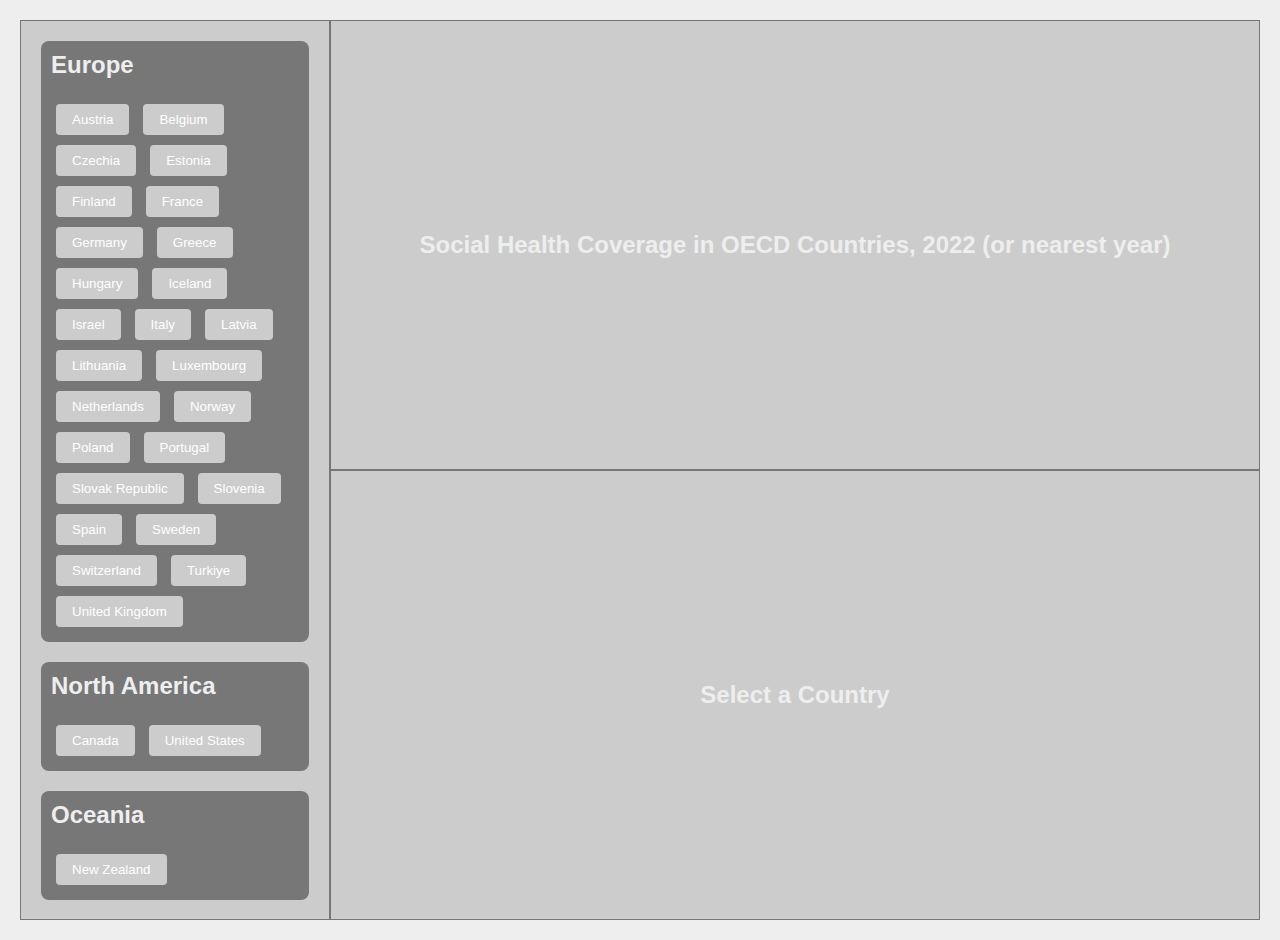
<file: Prototypes/Combination/index.html>
<!DOCTYPE html>
<html lang="en">
  <head>
    <meta charset="UTF-8" />
    <meta name="viewport" content="width=device-width, initial-scale=1.0" />
    <title>GeoJSON</title>
    <link rel="stylesheet" href="styles.css" />
    <script src="https://d3js.org/d3.v7.min.js" defer></script>
    <script src="https://d3js.org/d3-scale.v4.min.js" defer></script>
    <script src="script.js" defer></script>
  </head>
  <body>
    <div class="gridContainer">
      <div class="choroContainer">
        <h2 class="choroHeading">
          Social Health Coverage in OECD Countries, 2022 (or nearest year)
        </h2>
      </div>
      <div class="lineContainer">
        <h2 class="fillerHeading">Select a Country</h2>
        <div id="lineHeading" class="hiding">
          <h2>
            Trends in the population wellness of
            <span class="countryName"></span>
          </h2>
          <h3>Highest Income vs Lowest Income</h3>
        </div>
      </div>
      <div class="sideBar">
        <div class="buttons">
          <div class="continent">
            <h2>Europe</h2>
            <button class="country">Austria</button>
            <button class="country">Belgium</button>
            <button class="country">Czechia</button>
            <button class="country">Estonia</button>
            <button class="country">Finland</button>
            <button class="country">France</button>
            <button class="country">Germany</button>
            <button class="country">Greece</button>
            <button class="country">Hungary</button>
            <button class="country">Iceland</button>
            <button class="country">Israel</button>
            <button class="country">Italy</button>
            <button class="country">Latvia</button>
            <button class="country">Lithuania</button>
            <button class="country">Luxembourg</button>
            <button class="country">Netherlands</button>
            <button class="country">Norway</button>
            <button class="country">Poland</button>
            <button class="country">Portugal</button>
            <button class="country">Slovak Republic</button>
            <button class="country">Slovenia</button>
            <button class="country">Spain</button>
            <button class="country">Sweden</button>
            <button class="country">Switzerland</button>
            <button class="country">Turkiye</button>
            <button class="country">United Kingdom</button>
          </div>
          <div class="continent">
            <h2>North America</h2>
            <button class="country">Canada</button>
            <button class="country">United States</button>
          </div>
          <div class="continent">
            <h2>Oceania</h2>
            <button class="country">New Zealand</button>
          </div>
        </div>
      </div>
    </div>
  </body>
</html>
</file>
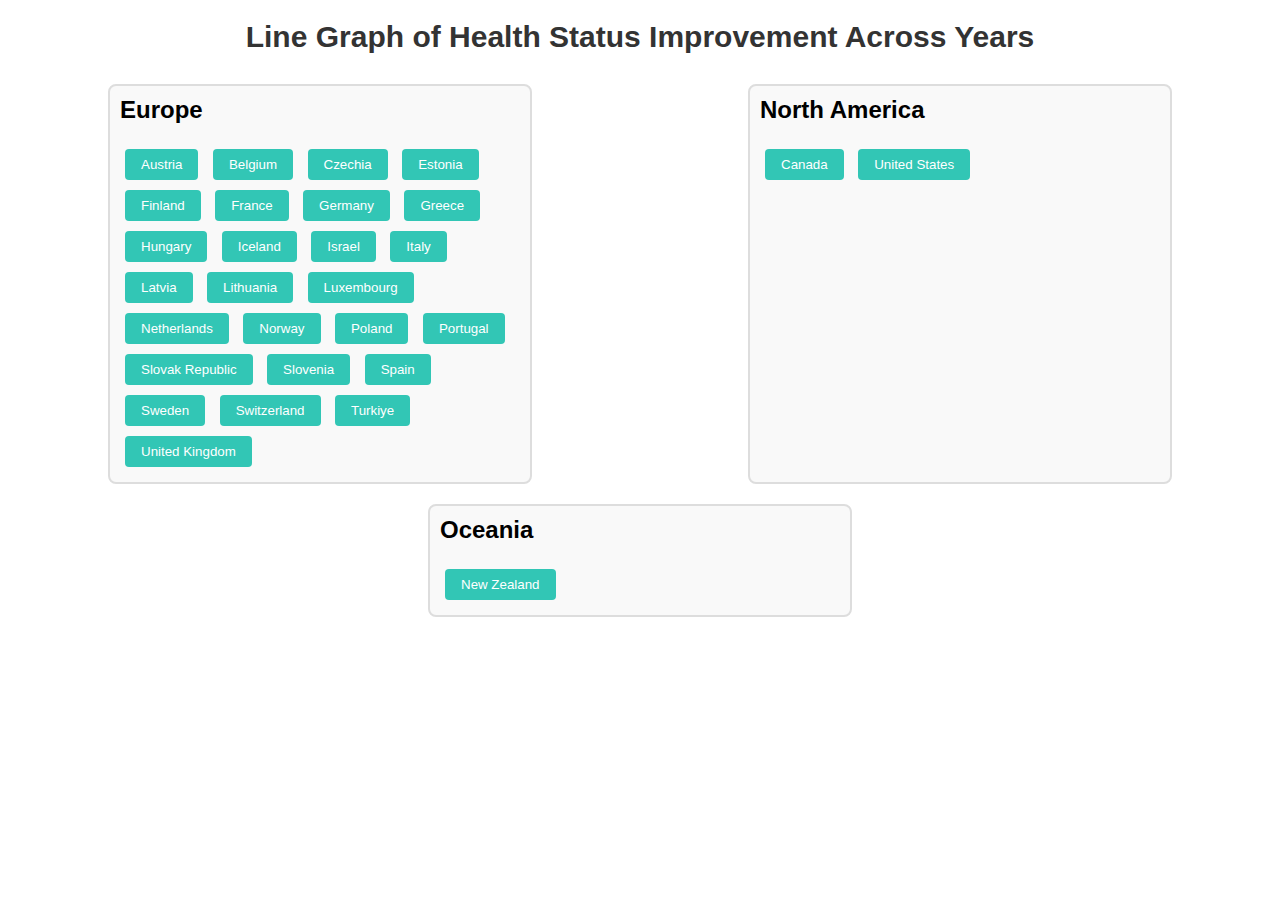
<file: improvedhealth copy.html>
<!DOCTYPE html>
<html lang="en">

<head>
    <meta charset="UTF-8" />
    <meta name="description" content="Data Visualisation Exercise 1" />
    <meta name="keywords" content="HTML, CSS, D3" />
    <meta name="author" content="Jericho Black" />

    <title></title>

    <script src="https://d3js.org/d3.v7.min.js"></script>

    <style>
        body {
            font-family: Arial, sans-serif;
            margin: 0;
            padding: 0;
            background-color: #ffffff;
        }

        .container {
            max-width: 800px;
            margin: 20px auto;
            padding: 20px;
            background-color: #fff;
            border-radius: 8px;
            box-shadow: 0 2px 4px rgba(0, 0, 0, 0.1);
        }

        h1 {
            text-align: center;
            font-size: 30px;
            font-weight: bold;
            color: #333;
            margin-bottom: 20px;
        }

        .buttons-container {
            margin-bottom: 30px;
        }

        svg {
            display: block;
            margin: auto;
        }

        .buttons-container {
            display: flex;
            flex-wrap: wrap;
            justify-content: space-around;
            margin-top: 10px;
        }

        .continent {
            background-color: #f9f9f9;
            border: 2px solid #ddd;
            border-radius: 8px;
            padding: 10px;
            margin: 10px;
            width: 400px;
        }

        .continent h2 {
            margin-top: 0;
        }

        .continent button {
            margin: 5px;
            padding: 8px 16px;
            background-color: #32c6b5;
            border: none;
            color: white;
            border-radius: 4px;
            cursor: pointer;
        }

        .continent button:hover {
            background-color: #27a79c;
        }
    </style>

</head>

<body>

    <h1>Line Graph of Health Status Improvement Across Years</h1>

    <p id="chart"></p>

    <div id="buttons-container" class="buttons-container">
        <!-- European Countries-->
        <div class="continent">
            <h2>Europe</h2>
            <button onclick="updateChart('Austria')">Austria</button>
            <button onclick="updateChart('Belgium')">Belgium</button>
            <button onclick="updateChart('Czechia')">Czechia</button>
            <button onclick="updateChart('Estonia')">Estonia</button>
            <button onclick="updateChart('Finland')">Finland</button>
            <button onclick="updateChart('France')">France</button>
            <button onclick="updateChart('Germany')">Germany</button>
            <button onclick="updateChart('Greece')">Greece</button>
            <button onclick="updateChart('Hungary')">Hungary</button>
            <button onclick="updateChart('Iceland')">Iceland</button>
            <button onclick="updateChart('Israel')">Israel</button>
            <button onclick="updateChart('Italy')">Italy</button>
            <button onclick="updateChart('Latvia')">Latvia</button>
            <button onclick="updateChart('Lithuania')">Lithuania</button>
            <button onclick="updateChart('Luxembourg')">Luxembourg</button>
            <button onclick="updateChart('Netherlands')">Netherlands</button>
            <button onclick="updateChart('Norway')">Norway</button>
            <button onclick="updateChart('Poland')">Poland</button>
            <button onclick="updateChart('Portugal')">Portugal</button>
            <button onclick="updateChart('Slovak Republic')">Slovak Republic</button>
            <button onclick="updateChart('Slovenia')">Slovenia</button>
            <button onclick="updateChart('Spain')">Spain</button>
            <button onclick="updateChart('Sweden')">Sweden</button>
            <button onclick="updateChart('Switzerland')">Switzerland</button>
            <button onclick="updateChart('Turkiye')">Turkiye</button>
            <button onclick="updateChart('United Kingdom')">United Kingdom</button>
        </div>

        <!-- North American Countries-->
        <div class="continent">
            <h2>North America</h2>
            <button onclick="updateChart('Canada')">Canada</button>
            <button onclick="updateChart('United States')">United States</button>
        </div>

        <!-- Oceania Countries -->
        <div class="continent">
            <h2>Oceania</h2>
            <button onclick="updateChart('New Zealand')">New Zealand</button>
        </div>
    </div>
</body>


<script>

    // set the dimensions and margins of the graph
    var w = 500;
    var h = 500;
    var padding = 60;

    var svg = d3.select("body")
        .append("svg")
        .attr("width", w)
        .attr("height", h);

    function updateChart(country) {
        d3.csv("HealthStatusOECD.csv", function (d) {
            return {
                year: +d.Year,
                bottomQuintile: d[country + "BQ"] !== ".." ? +d[country + "BQ"] : null,
                topQuintile: d[country + "TQ"] !== ".." ? +d[country + "TQ"] : null,
            };
        }).then(function (data) {
            // Remove existing lines and circles
            svg.selectAll("path").remove();
            svg.selectAll("circle").remove();

            console.log(data)

            // Add new lines and circles based on the selected country's data
            // Add X axis
            var xScale = d3.scaleLinear()
                .domain(d3.extent(data, function (d) { return d.year; }))
                .range([padding, w - padding]);
            svg.append("g")
                .attr("transform", `translate(0, ${h - padding})`)
                .call(d3.axisBottom(xScale).ticks(5));

            // Add Y axis
            var yScale = d3.scaleLinear()
                .domain([0, 100])
                .range([h - padding, padding]);
            svg.append("g")
                .attr("transform", `translate(${padding}, 0)`)
                .call(d3.axisLeft(yScale));

            var color = d3.scaleOrdinal()
                .domain(["bottomQuintile", "topQuintile"])
                .range(['#e41a1c', '#377eb8'])

            svg.selectAll(".dot-bottom")
                .data(data)
                .enter()
                .append("circle")
                .attr("class", "dot-bottom")
                .attr("fill", color("bottomQuintile"))
                .attr("cx", function (d) { return xScale(d.year); })
                .attr("cy", function (d) { return yScale(d.bottomQuintile); })
                .attr("r", 6)
                .on("mouseover", function (event, d) {
                    var xPosition = parseFloat(d3.select(this).attr("cx"));
                    var yPosition = parseFloat(d3.select(this).attr("cy"));

                    svg.append("text")
                        .attr("id", "tooltip")
                        .attr("x", xPosition + 5)
                        .attr("y", yPosition - 10)
                        .text("Year: " + d.year + ", " + d.bottomQuintile + "%")
                        .attr("font-family", "Arial")
                        .attr("font-size", "12px")
                        .attr("fill", "black");

                    d3.select(this)
                        .transition()
                        .duration(200)
                        .attr("fill", "orange");
                })
                .on("mouseout", function (d) {
                    d3.select("#tooltip").remove();
                    d3.select(this)
                        .transition()
                        .duration(200)
                        .attr("fill", color("bottomQuintile"));
                });

            // Draw circles for every year for upper quintile
            svg.selectAll(".dot-top")
                .data(data)
                .enter()
                .append("circle")
                .attr("class", "dot-top")
                .attr("fill", color("topQuintile"))
                .attr("cx", function (d) { return xScale(d.year); })
                .attr("cy", function (d) { return yScale(d.topQuintile); })
                .attr("r", 6)
                .on("mouseover", function (event, d) {
                    var xPosition = parseFloat(d3.select(this).attr("cx"));
                    var yPosition = parseFloat(d3.select(this).attr("cy"));

                    svg.append("text")
                        .attr("id", "tooltip")
                        .attr("x", xPosition + 5)
                        .attr("y", yPosition - 10)
                        .text("Year: " + d.year + ", " + d.topQuintile + "%")
                        .attr("font-family", "Arial")
                        .attr("font-size", "12px")
                        .attr("fill", "black");

                    d3.select(this)
                        .transition()
                        .duration(200)
                        .attr("fill", "orange");
                })
                .on("mouseout", function (d) {
                    d3.select("#tooltip").remove();
                    d3.select(this)
                        .transition()
                        .duration(200)
                        .attr("fill", color("topQuintile"));
                });


            // Draw the bottom quintile line
            svg.append("path")
                .datum(data)
                .attr("fill", "none")
                .attr("stroke", color("bottomQuintile"))
                .attr("stroke-width", 5)
                .attr("d", d3.line()
                    .x(function (d) { return xScale(d.year); })
                    .y(function (d) { return yScale(d.bottomQuintile); })
                );

            // Draw the top quintile line
            svg.append("path")
                .datum(data)
                .attr("fill", "none")
                .attr("stroke", color("topQuintile"))
                .attr("stroke-width", 5)
                .attr("d", d3.line()
                    .x(function (d) { return xScale(d.year); })
                    .y(function (d) { return yScale(d.topQuintile); })
                );


            // Filter out null values
            var filteredData = data.filter(function (d) {
                return d.bottomQuintile !== null && d.topQuintile !== null;
            });

            // Filter out null values so they do not appear
            svg.append("path")
                .datum(filteredData)
                .attr("fill", "none")
                .attr("stroke", color("bottomQuintile"))
                .attr("stroke-width", 3)
                .attr("d", d3.line()
                    .defined(function (d) { return d.bottomQuintile !== null; })
                    .x(function (d) { return xScale(d.year); })
                    .y(function (d) { return yScale(d.bottomQuintile); })
                );

            // Draw the top quintile line
            svg.append("path")
                .datum(filteredData)
                .attr("fill", "none")
                .attr("stroke", color("topQuintile"))
                .attr("stroke-width", 3)
                .attr("d", d3.line()
                    .defined(function (d) { return d.topQuintile !== null; })
                    .x(function (d) { return xScale(d.year); })
                    .y(function (d) { return yScale(d.topQuintile); })
                );

            // Filter out null values so they do not appear
            svg.selectAll(".dot-bottom")
                .data(filteredData)
                .enter()
                .append("circle")
                .attr("class", "dot-bottom")
                .attr("fill", color("bottomQuintile"))
                .attr("cx", function (d) { return xScale(d.year); })
                .attr("cy", function (d) { return yScale(d.bottomQuintile); })
                .attr("r", 0);

            // Filter out null values so they do not appear
            svg.selectAll(".dot-top")
                .data(filteredData)
                .enter()
                .append("circle")
                .attr("class", "dot-top")
                .attr("fill", color("topQuintile"))
                .attr("cx", function (d) { return xScale(d.year); })
                .attr("cy", function (d) { return yScale(d.topQuintile); })
                .attr("r", 0);

            var legend = svg.append("g")
                .attr("class", "legend")
                .attr("transform", "translate(" + (w - 100) + "," + 20 + ")");

            legend.selectAll('rect')
                .data(["topQuintile", "bottomQuintile"])
                .enter()
                .append("rect")
                .attr("x", 0)
                .attr("y", function (d, i) { return i * 20; })
                .attr("width", 10)
                .attr("height", 10)
                .style("fill", color);

            legend.selectAll('text')
                .data(["Top Quintile", "Bottom Quintile"])
                .enter()
                .append("text")
                .attr("x", 15)
                .attr("y", function (d, i) { return i * 20 + 9; })
                .text(function (d) { return d; })
                .attr("font-size", "12px")
                .attr("alignment-baseline", "middle"); 
        });
    }

</script>

</body>

</html>
</file>
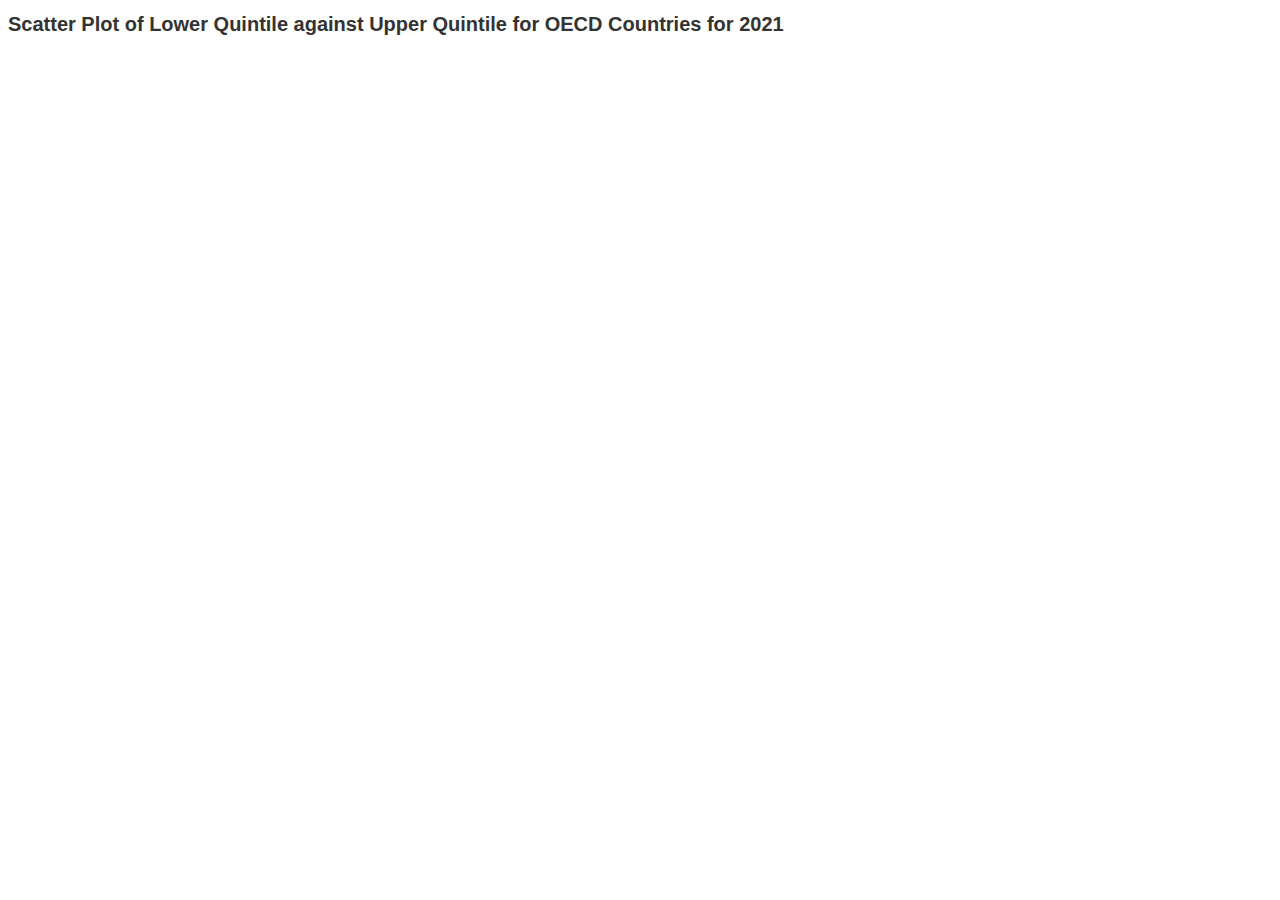
<file: Dataset/bottomvtopquintile.html>
<!DOCTYPE html>
<html lang="en">

<head>
    <meta charset="UTF-8" />
    <meta name="description" content="Data Visualisation Exercise 1" />
    <meta name="keywords" content="HTML, CSS, D3" />
    <meta name="author" content="Jericho Black" />

    <title>Task 2.4 Importing Data using a .csv file</title>

    <script src="https://d3js.org/d3.v7.min.js"></script>

    <style>
        /* Apply styles directly to the h1 element */
        h1 {
            font-family: Arial, sans-serif;
            font-size: 20px;
            font-weight: bold;
            color: #333;
        }
    </style>

</head>

<body>

    <!-- Correctly styled heading -->
    <h1>Scatter Plot of Lower Quintile against Upper Quintile for OECD Countries for 2021 </h1>

    <p id="chart"></p>

    <script>
        // Set up the SVG
        var w = 500;
        var h = 500;
        var padding = 60;

        var svg = d3.select("body")
            .append("svg")
            .attr("width", w)
            .attr("height", h);

        // Read the data
        d3.csv("country2021healthstatusvssocialprotection.csv", function (d) {
            return {
                bottomQuintile: d.BQ !== ".." ? +d.BQ : null,
                topQuintile: d.TQ !== ".." ? +d.TQ : null,
            };
        }).then(function (data) {

            console.table(data);

            var xScale = d3.scaleLinear()
                .domain([0, 100])
                .range([padding, w - padding]);

            var yScale = d3.scaleLinear()
                .domain([0, 100])
                .range([h - padding, padding]);

            // Add X axis
            svg.append("g")
                .attr("transform", `translate(0, ${h - padding})`)
                .call(d3.axisBottom(xScale));

            // Add Y axis
            svg.append("g")
                .attr("transform", `translate(${padding}, 0)`)
                .call(d3.axisLeft(yScale));

            // Add X axis title
            svg.append("text")
                .attr("text-anchor", "middle")
                .attr("x", w / 2)
                .attr("y", h - 10)
                .text("Bottom Quintile");

            // Add Y axis title
            svg.append("text")
                .attr("text-anchor", "middle")
                .attr("transform", "rotate(-90)")
                .attr("x", -h / 2)
                .attr("y", 20)
                .text("Top Quintile");

            svg.append("line")
                .attr("x1", padding)
                .attr("y1", h - padding)
                .attr("x2", w - padding)
                .attr("y2", padding)
                .style("stroke", "black")
                .style("stroke-width", 2)
                .style("stroke-dasharray", "5,5");

            svg.selectAll("circle")
                .data(data)
                .enter()
                .append("circle")
                .attr("cx", function (d) { return xScale(d.bottomQuintile); })
                .attr("cy", function (d) { return yScale(d.topQuintile); })
                .attr("r", 3)
                .style("fill", "red");

        });

    </script>

</body>

</html>
</file>
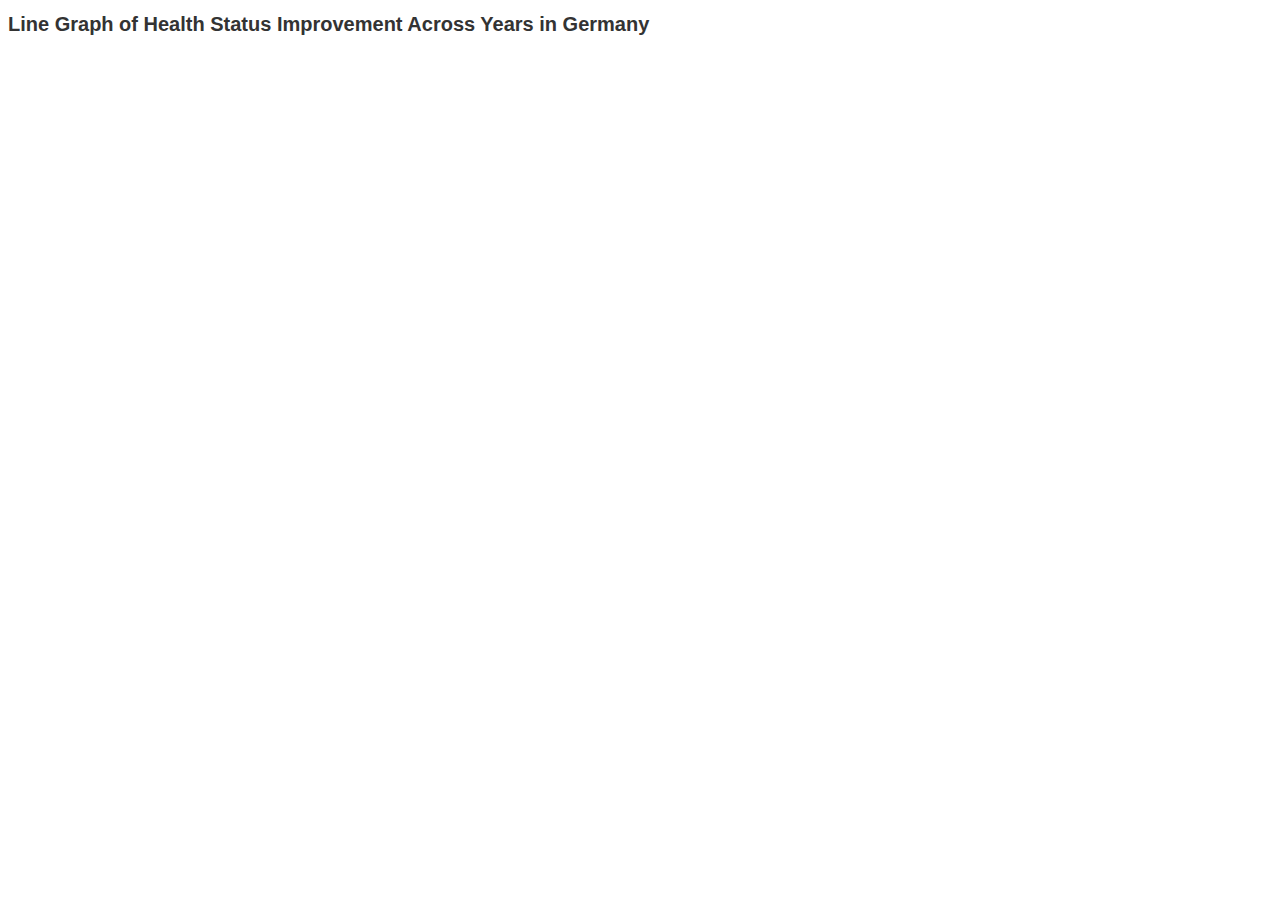
<file: Dataset/improvedhealth.html>
<!DOCTYPE html>
<html lang="en">

<head>
    <meta charset="UTF-8" />
    <meta name="description" content="Data Visualisation Exercise 1" />
    <meta name="keywords" content="HTML, CSS, D3" />
    <meta name="author" content="Jericho Black" />

    <title></title>

    <script src="https://d3js.org/d3.v7.min.js"></script>

    <style>
        h1 {
            font-family: Arial, sans-serif;
            font-size: 20px;
            font-weight: bold;
            color: #333;
        }
    </style>

</head>

<body>

    <h1>Line Graph of Health Status Improvement Across Years in Germany</h1>

    <p id="chart"></p>

    <script>

        // set the dimensions and margins of the graph
        var w = 500;
        var h = 500;
        var padding = 60;

        var svg = d3.select("body")
            .append("svg")
            .attr("width", w)
            .attr("height", h);

        //Read the data
        d3.csv("germanyhealthstatus.csv", function (d) {
            return {
                year: +d.Year,
                bottomQuintile: d.GermanyBQ !== ".." ? +d.GermanyBQ : null,
                topQuintile: d.GermanyTQ !== ".." ? +d.GermanyTQ : null,
            };
        }).then(function (data) {

            // Add X axis
            var xScale = d3.scaleLinear()
                .domain(d3.extent(data, function (d) { return d.year; }))
                .range([padding, w - padding]);
            svg.append("g")
                .attr("transform", `translate(0, ${h - padding})`)
                .call(d3.axisBottom(xScale).ticks(5));

            // Add Y axis
            var yScale = d3.scaleLinear()
                .domain([30, 90])
                .range([h - padding, padding]);
            svg.append("g")
                .attr("transform", `translate(${padding}, 0)`)
                .call(d3.axisLeft(yScale));

            // color palette
            var color = d3.scaleOrdinal()
                .domain(["bottomQuintile", "topQuintile"])
                .range(['#e41a1c', '#377eb8'])

            svg.append("text")
                .attr("text-anchor", "middle")
                .attr("x", w / 2)
                .attr("y", h - 10)
                .text("Year");

            // Add Y axis title
            svg.append("text")
                .attr("text-anchor", "middle")
                .attr("transform", "rotate(-90)")
                .attr("x", -h / 2)
                .attr("y", 20)
                .text("Percentage of population with perceived 'good' health status");

            // Draw the bottom quintile line
            svg.append("path")
                .datum(data)
                .attr("fill", "none")
                .attr("stroke", color("bottomQuintile"))
                .attr("stroke-width", 3)
                .attr("d", d3.line()
                    .x(function (d) { return xScale(d.year); })
                    .y(function (d) { return yScale(d.bottomQuintile); })
                );

            // Draw the top quintile line
            svg.append("path")
                .datum(data)
                .attr("fill", "none")
                .attr("stroke", color("topQuintile"))
                .attr("stroke-width", 3)
                .attr("d", d3.line()
                    .x(function (d) { return xScale(d.year); })
                    .y(function (d) { return yScale(d.topQuintile); })
                );

            // Draw circles for every year for lower quintile
            svg.selectAll(".dot-bottom")
                .data(data)
                .enter()
                .append("circle")
                .attr("class", "dot-bottom")
                .attr("fill", color("bottomQuintile"))
                .attr("cx", function (d) { return xScale(d.year); })
                .attr("cy", function (d) { return yScale(d.bottomQuintile); })
                .attr("r", 3.5);

            // Draw circles for every year for upper quintile
            svg.selectAll(".dot-top")
                .data(data)
                .enter()
                .append("circle")
                .attr("class", "dot-top")
                .attr("fill", color("topQuintile"))
                .attr("cx", function (d) { return xScale(d.year); })
                .attr("cy", function (d) { return yScale(d.topQuintile); })
                .attr("r", 3.5);

        })
    </script>

</body>

</html>
</file>
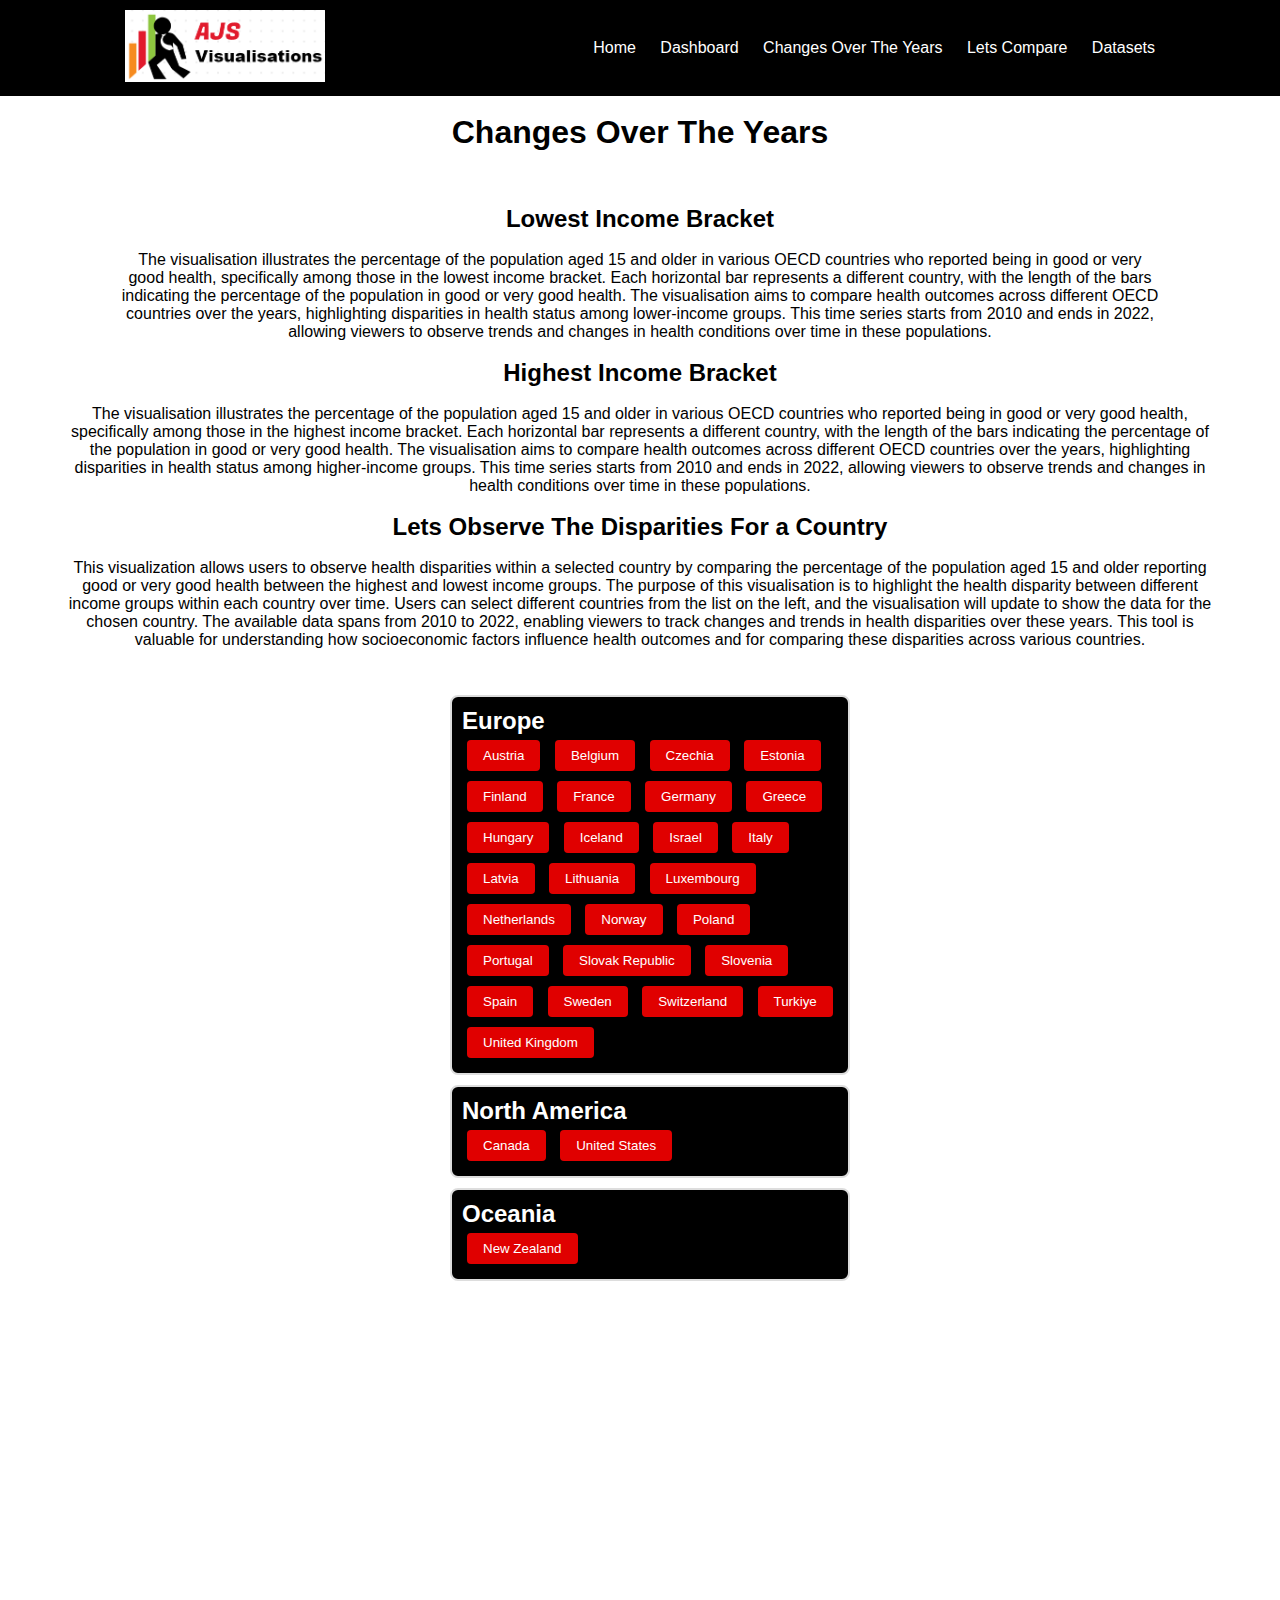
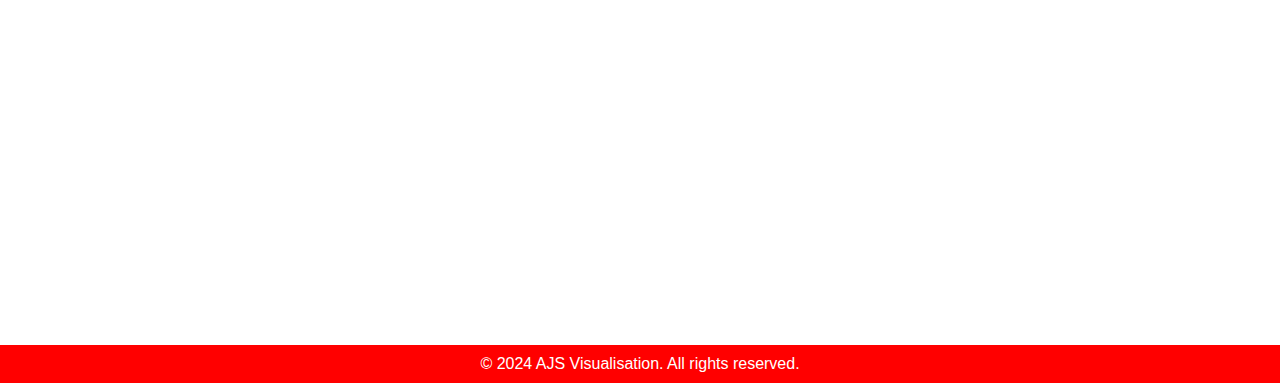
<file: Frontend/changes.html>
<!DOCTYPE html>
<html lang="en">

<head>
  <meta charset="UTF-8">
  <meta name="viewport" content="width=device-width, initial-scale=1.0">
  <title>Changes Over The Years</title>
  <link rel="icon" type="image/x-icon" href="assets/icon.png">
  <link rel="stylesheet" href="styles/changesStyles.css">
  <script src="https://d3js.org/d3.v7.min.js" defer></script>
  <script src="https://d3js.org/d3-scale.v4.min.js" defer></script>
  <script src="scripts/changesScript.js" defer></script>

</head>

<body>
  <!-- Header Section -->
  <header>
    <div class="headerContainer">
      <div class="logo">
        <img src="assets/logo.png" alt="AJS Visualisation">
      </div>
      <nav>
        <ul>
          <center>
            <li><a href="index.html">Home</a></li>
            <li><a href="dashboard.html">Dashboard</a></li>
            <li><a href="changes.html">Changes Over The Years</a></li>
            <li><a href="comparecountries.html">Lets Compare</a></li>
            <li><a href="datasets.html">Datasets</a></li>
        </ul>
        </center>
      </nav>
    </div>
  </header>

  <!-- Main Section -->
  <main>
    <br>
    <center>
      <h1>Changes Over The Years</h1>
    </center>
    <br>
    <br>
    <br>
    <div class="container">
      <div class="container">
        <h2>Lowest Income Bracket</h2>
        <br>
        <p>The visualisation illustrates the percentage of the population aged 15 and older in various OECD countries
          who reported being in good or very good health,
          specifically among those in the lowest income bracket. Each horizontal bar represents a different country,
          with the length of the bars indicating the percentage of the population in good or very good health.
          The visualisation aims to compare health outcomes across different OECD countries over the years, highlighting
          disparities in health status among lower-income groups.
          This time series starts from 2010 and ends in 2022, allowing viewers to observe trends and changes in health
          conditions over time in these populations.</p>
        <div id="chart"></div> <!-- Container to display the chart -->
      </div>

      <br>
      <div class="containerh">
        <h2>Highest Income Bracket</h2>
        <br>
        <p>The visualisation illustrates the percentage of the population aged 15 and older in various OECD countries
          who reported being in good or very good health,
          specifically among those in the highest income bracket. Each horizontal bar represents a different country,
          with the length of the bars indicating the percentage of the population in good or very good health.
          The visualisation aims to compare health outcomes across different OECD countries over the years, highlighting
          disparities in health status among higher-income groups.
          This time series starts from 2010 and ends in 2022, allowing viewers to observe trends and changes in health
          conditions over time in these populations.</p>
        <div id="charthigh"></div> <!-- Container to display the high chart -->
        <script>
          
        </script>

      </div>
      <br>

      <h2>Lets Observe The Disparities For a Country</h2>
      <br>
      <p>This visualization allows users to observe health disparities within a selected country by comparing the
        percentage of the population aged 15 and
        older reporting good or very good health between the highest and lowest income groups.
        The purpose of this visualisation is to highlight the health disparity between different income groups within
        each country over time. Users can select different countries from the list on the left,
        and the visualisation will update to show the data for the chosen country.
        The available data spans from 2010 to 2022, enabling viewers to track changes and trends in health disparities
        over these years.
        This tool is valuable for understanding how socioeconomic factors influence health outcomes and for comparing
        these disparities across various countries.</p>
      <br>
      <br>
      <div class="half-page-container left-container ">
        <div id="buttons-container" class="buttons-container">
          <!-- European Countries-->
          <div class="continent">
            <h2>Europe</h2>
            <button>Austria</button>
            <button>Belgium</button>
            <button>Czechia</button>
            <button>Estonia</button>
            <button>Finland</button>
            <button>France</button>
            <button>Germany</button>
            <button>Greece</button>
            <button>Hungary</button>
            <button>Iceland</button>
            <button>Israel</button>
            <button>Italy</button>
            <button>Latvia</button>
            <button>Lithuania</button>
            <button>Luxembourg</button>
            <button>Netherlands</button>
            <button>Norway</button>
            <button>Poland</button>
            <button>Portugal</button>
            <button>Slovak Republic</button>
            <button>Slovenia</button>
            <button>Spain</button>
            <button>Sweden</button>
            <button>Switzerland</button>
            <button>Turkiye</button>
            <button>United Kingdom</button>
          </div>

          <!-- North American Countries-->
          <div class="continent">
            <h2>North America</h2>
            <button>Canada</button>
            <button>United States</button>
          </div>

          <!-- Oceania Countries -->
          <div class="continent">
            <h2>Oceania</h2>
            <button>New Zealand</button>
          </div>
        </div>

      </div>

      <div class="half-page-container right-container">
        <center>
          <div id="chart-container">
            <svg id="chart-svg"></svg>
          </div>
        </center>
      </div>
    </div>

  </main>


  <!-- Footer Section -->
  <footer>
    <div class="container">
      <div class="copyright">
        <p>&copy; 2024 AJS Visualisation. All rights reserved.</p>
      </div>
    </div>
  </footer>
</body>
</html>
</file>
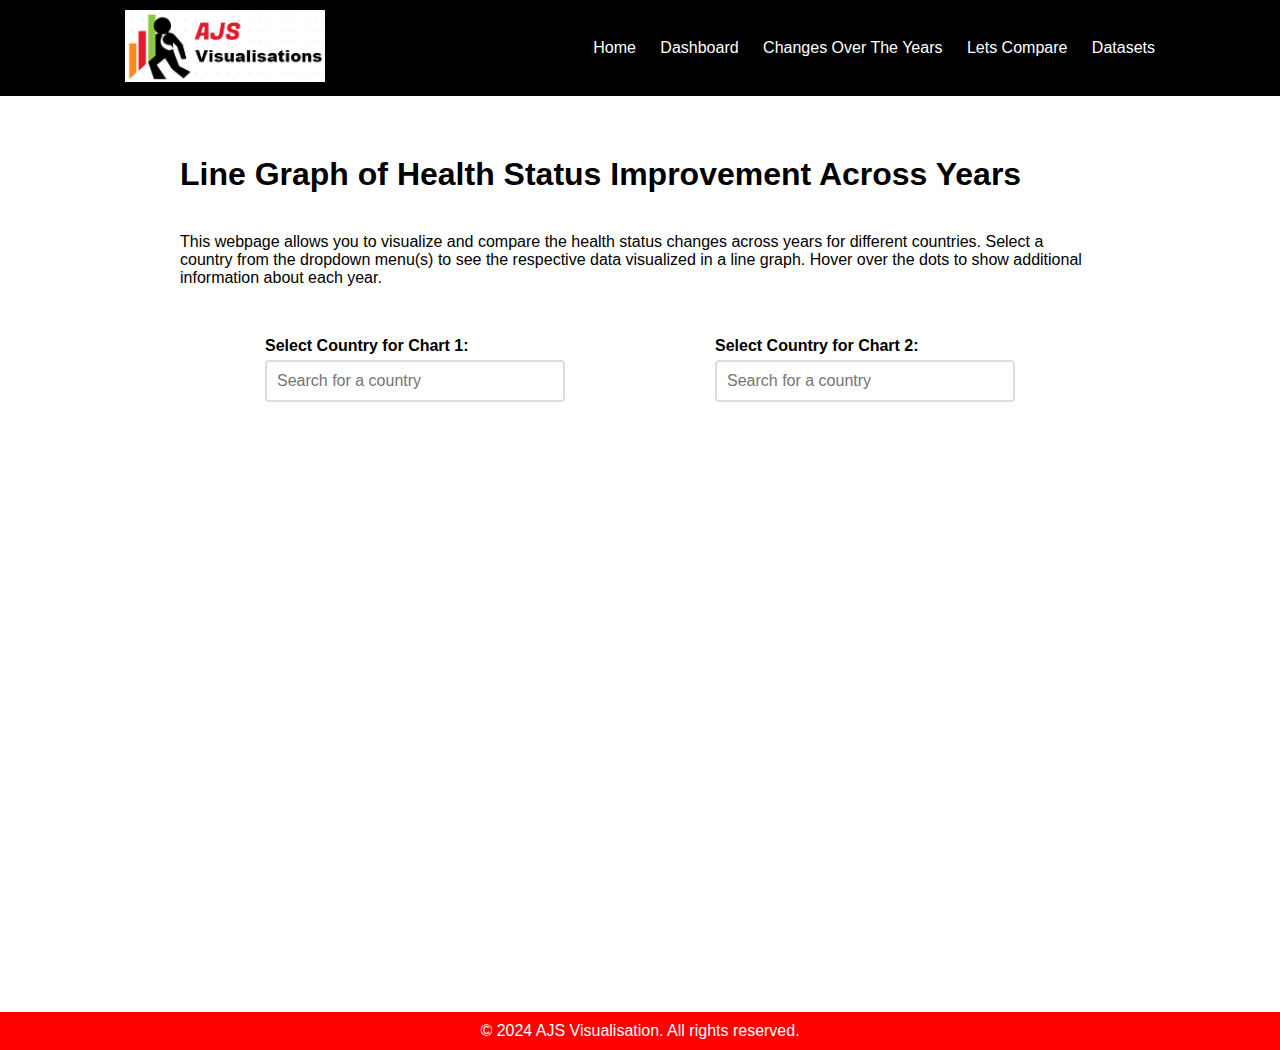
<file: Frontend/comparecountries.html>
<!DOCTYPE html>
<html lang="en">

<head>
    <meta charset="UTF-8">
    <meta name="viewport" content="width=device-width, initial-scale=1.0">
    <title>AJS Dashboard</title>
    <link rel="icon" type="image/x-icon" href="assets/icon.png">
    <link rel="stylesheet" href="styles/styles.css">
    <script src="https://d3js.org/d3.v7.min.js" defer></script>
    <script src="https://d3js.org/d3-scale.v4.min.js" defer></script>
    <script src="scripts/compareScript.js" defer></script>
</head>

<body>
    <!-- Header Section -->
    <header>
        <div class="headerContainer">
            <div class="logo">
                <img src="assets/logo.png" alt="AJS Visualisation">
            </div>
            <nav>
                <ul>
                    <center>
                        <li><a href="index.html">Home</a></li>
                        <li><a href="dashboard.html">Dashboard</a></li>
                        <li><a href="changes.html">Changes Over The Years</a></li>
                        <li><a href="comparecountries.html">Lets Compare</a></li>
                        <li><a href="datasets.html">Datasets</a></li>
                    </ul>
                </center>
            </nav>
        </div>
    </header>
    <div class="container-compare">
        <h1>Line Graph of Health Status Improvement Across Years</h1>
        <div class="description-box">
            <p>
                This webpage allows you to visualize and compare the health status changes across years for
                different countries. Select a country from the dropdown menu(s) to see the respective data visualized in a
                line graph. Hover over the dots to show additional information about each year.
            </p>
        </div>
        <div class="dropdown-container-compare">
            <div class="dropdown">
                <label for="country-select1">Select Country for Chart 1:</label>
                <input list="countries" id="country-select1" placeholder="Search for a country"
                    oninput="updateChart('chart1', this.value)" />
            </div>
            <div class="dropdown">
                <label for="country-select2">Select Country for Chart 2:</label>
                <input list="countries" id="country-select2" placeholder="Search for a country"
                    oninput="updateChart('chart2', this.value)" />
            </div>
            <datalist id="countries">
                <option value="Austria"></option>
                <option value="Belgium"></option>
                <option value="Czechia"></option>
                <option value="Estonia"></option>
                <option value="Finland"></option>
                <option value="France"></option>
                <option value="Germany"></option>
                <option value="Greece"></option>
                <option value="Hungary"></option>
                <option value="Iceland"></option>
                <option value="Israel"></option>
                <option value="Italy"></option>
                <option value="Latvia"></option>
                <option value="Lithuania"></option>
                <option value="Luxembourg"></option>
                <option value="Netherlands"></option>
                <option value="Norway"></option>
                <option value="Poland"></option>
                <option value="Portugal"></option>
                <option value="Slovak Republic"></option>
                <option value="Slovenia"></option>
                <option value="Spain"></option>
                <option value="Sweden"></option>
                <option value="Switzerland"></option>
                <option value="Turkiye"></option>
                <option value="United Kingdom"></option>
                <option value="Canada"></option>
                <option value="United States"></option>
                <option value="New Zealand"></option>
            </datalist>
        </div>
        <div class="chart-container-compare">
            <div id="chart1"></div>
            <div id="chart2"></div>
        </div>
    </div>
    <footer>
        <div class="container">
            <div class="copyright">
                <p>&copy; 2024 AJS Visualisation. All rights reserved.</p>
            </div>
        </div>
    </footer>
</body>
</html>
</file>
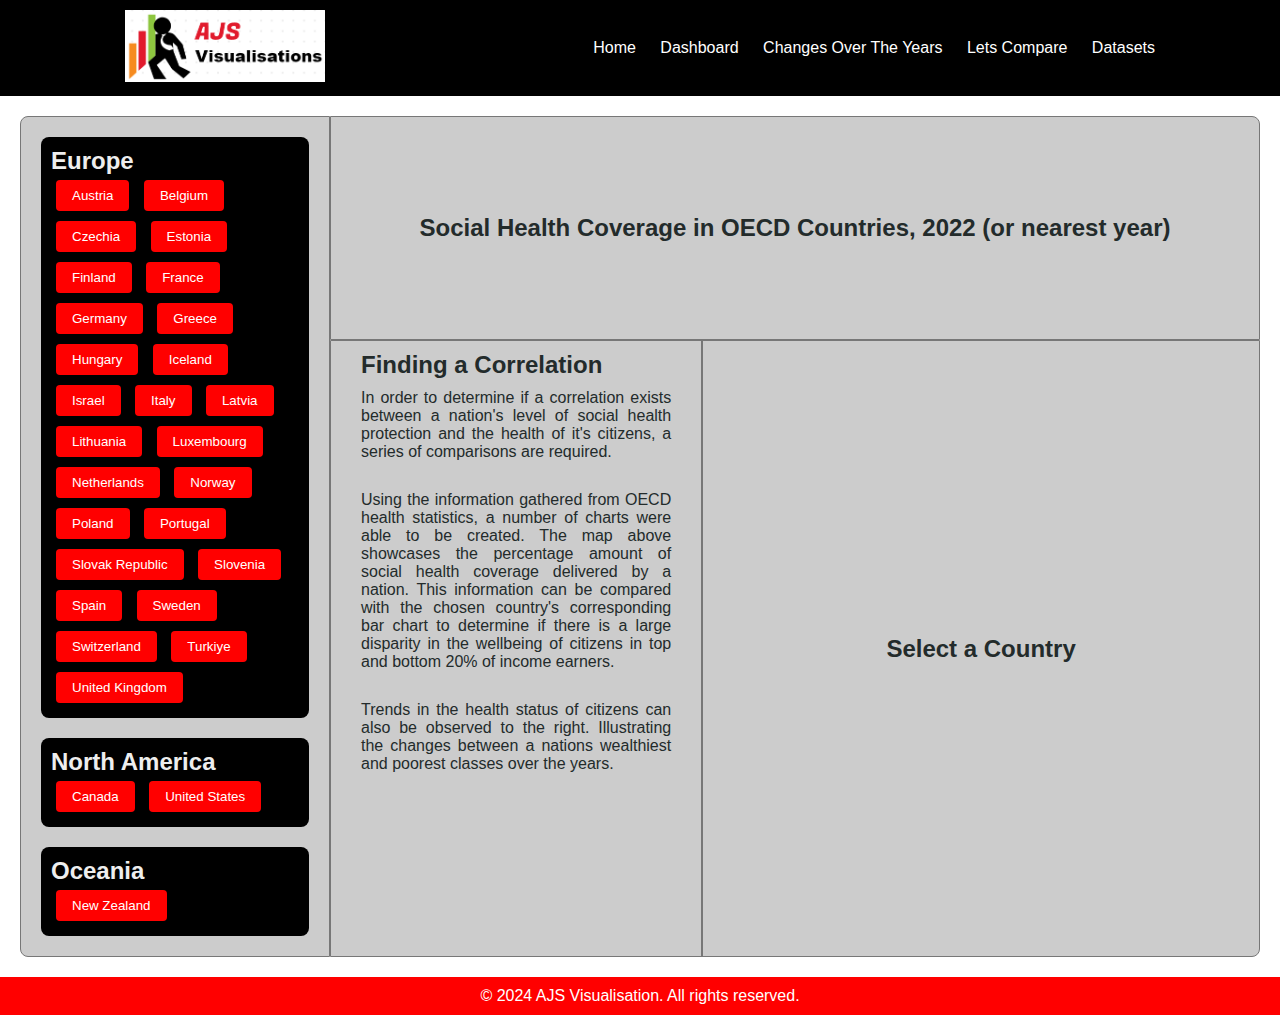
<file: Frontend/dashboard.html>
<!DOCTYPE html>
<html lang="en">
<head>
  <meta charset="UTF-8">
  <meta name="viewport" content="width=device-width, initial-scale=1.0">
  <title>AJS Dashboard</title>
  <link rel="icon" type="image/x-icon" href="assets/icon.png">
  <link rel="stylesheet" href="styles/styles.css"> 
  <script src="https://d3js.org/d3.v7.min.js" defer></script>
  <script src="https://d3js.org/d3-scale.v4.min.js" defer></script>
  <script src="scripts/dashScript.js" defer></script>
</head>
<body>
  <!-- Header Section -->
  <header>
    <div class="headerContainer">
      <div class="logo">
        <img src="assets/logo.png" alt="AJS Visualisation">
      </div>
      <nav>
        <ul><center>
          <li><a href="index.html">Home</a></li>
          <li><a href="dashboard.html">Dashboard</a></li>
          <li><a href="changes.html">Changes Over The Years</a></li>
          <li><a href="comparecountries.html">Lets Compare</a></li>
          <li><a href="datasets.html">Datasets</a></li>
        </ul></center>
      </nav>
    </div>
  </header>
  <div class="gridContainer">
    <div class="choroContainer">
      <h2 class="choroHeading">
        Social Health Coverage in OECD Countries, 2022 (or nearest year)
      </h2>
    </div>
    <div class="lineContainer">
      <div class="linePara">
        <h2>Finding a Correlation</h2>
        <div class="lineParaInfo">
          <p>In order to determine if a correlation exists between a nation's level of social health protection and the health of it's citizens, a series of comparisons are required.</p>
          <p>Using the information gathered from OECD health statistics, a number of charts were able to be created. The map above showcases the percentage amount of social health coverage delivered by a nation. This information can be compared with the chosen country's corresponding bar chart to determine if there is a large disparity in the wellbeing of citizens in top and bottom 20% of income earners. </p>
          <p>Trends in the health status of citizens can also be observed to the right. Illustrating the changes between a nations wealthiest and poorest classes over the years.</p>
        </div>
      </div>
      <div class="lineGraph">
        <h2 class="fillerHeading">Select a Country</h2>
        <div id="lineHeading" class="hiding">
          <h2>
            Trends in the population wellness of
            <span class="countryName"></span>
          </h2>
          <h3>Highest Income vs Lowest Income</h3>
        </div>
        <div id="noInfo" class="hiding"> 
          <h2>Not enough data</h2>
          <img src="assets/No Data icon.svg" alt="No Data" class="noDataIcon">
        </div>
      </div>
    </div>
    <div class="sideBar">
      <div class="buttons">
        <div class="continent">
          <h2>Europe</h2>
          <button class="country">Austria</button>
          <button class="country">Belgium</button>
          <button class="country">Czechia</button>
          <button class="country">Estonia</button>
          <button class="country">Finland</button>
          <button class="country">France</button>
          <button class="country">Germany</button>
          <button class="country">Greece</button>
          <button class="country">Hungary</button>
          <button class="country">Iceland</button>
          <button class="country">Israel</button>
          <button class="country">Italy</button>
          <button class="country">Latvia</button>
          <button class="country">Lithuania</button>
          <button class="country">Luxembourg</button>
          <button class="country">Netherlands</button>
          <button class="country">Norway</button>
          <button class="country">Poland</button>
          <button class="country">Portugal</button>
          <button class="country">Slovak Republic</button>
          <button class="country">Slovenia</button>
          <button class="country">Spain</button>
          <button class="country">Sweden</button>
          <button class="country">Switzerland</button>
          <button class="country">Turkiye</button>
          <button class="country">United Kingdom</button>
        </div>
        <div class="continent">
          <h2>North America</h2>
          <button class="country">Canada</button>
          <button class="country">United States</button>
        </div>
        <div class="continent">
          <h2>Oceania</h2>
          <button class="country">New Zealand</button>
        </div>
      </div>
    </div>
  </div>
  <!-- Footer Section -->
  <footer>
    <div class="container">
      <div class="copyright">
        <p>&copy; 2024 AJS Visualisation. All rights reserved.</p>
      </div>
    </div>
  </footer>
</body>
</html>
</file>
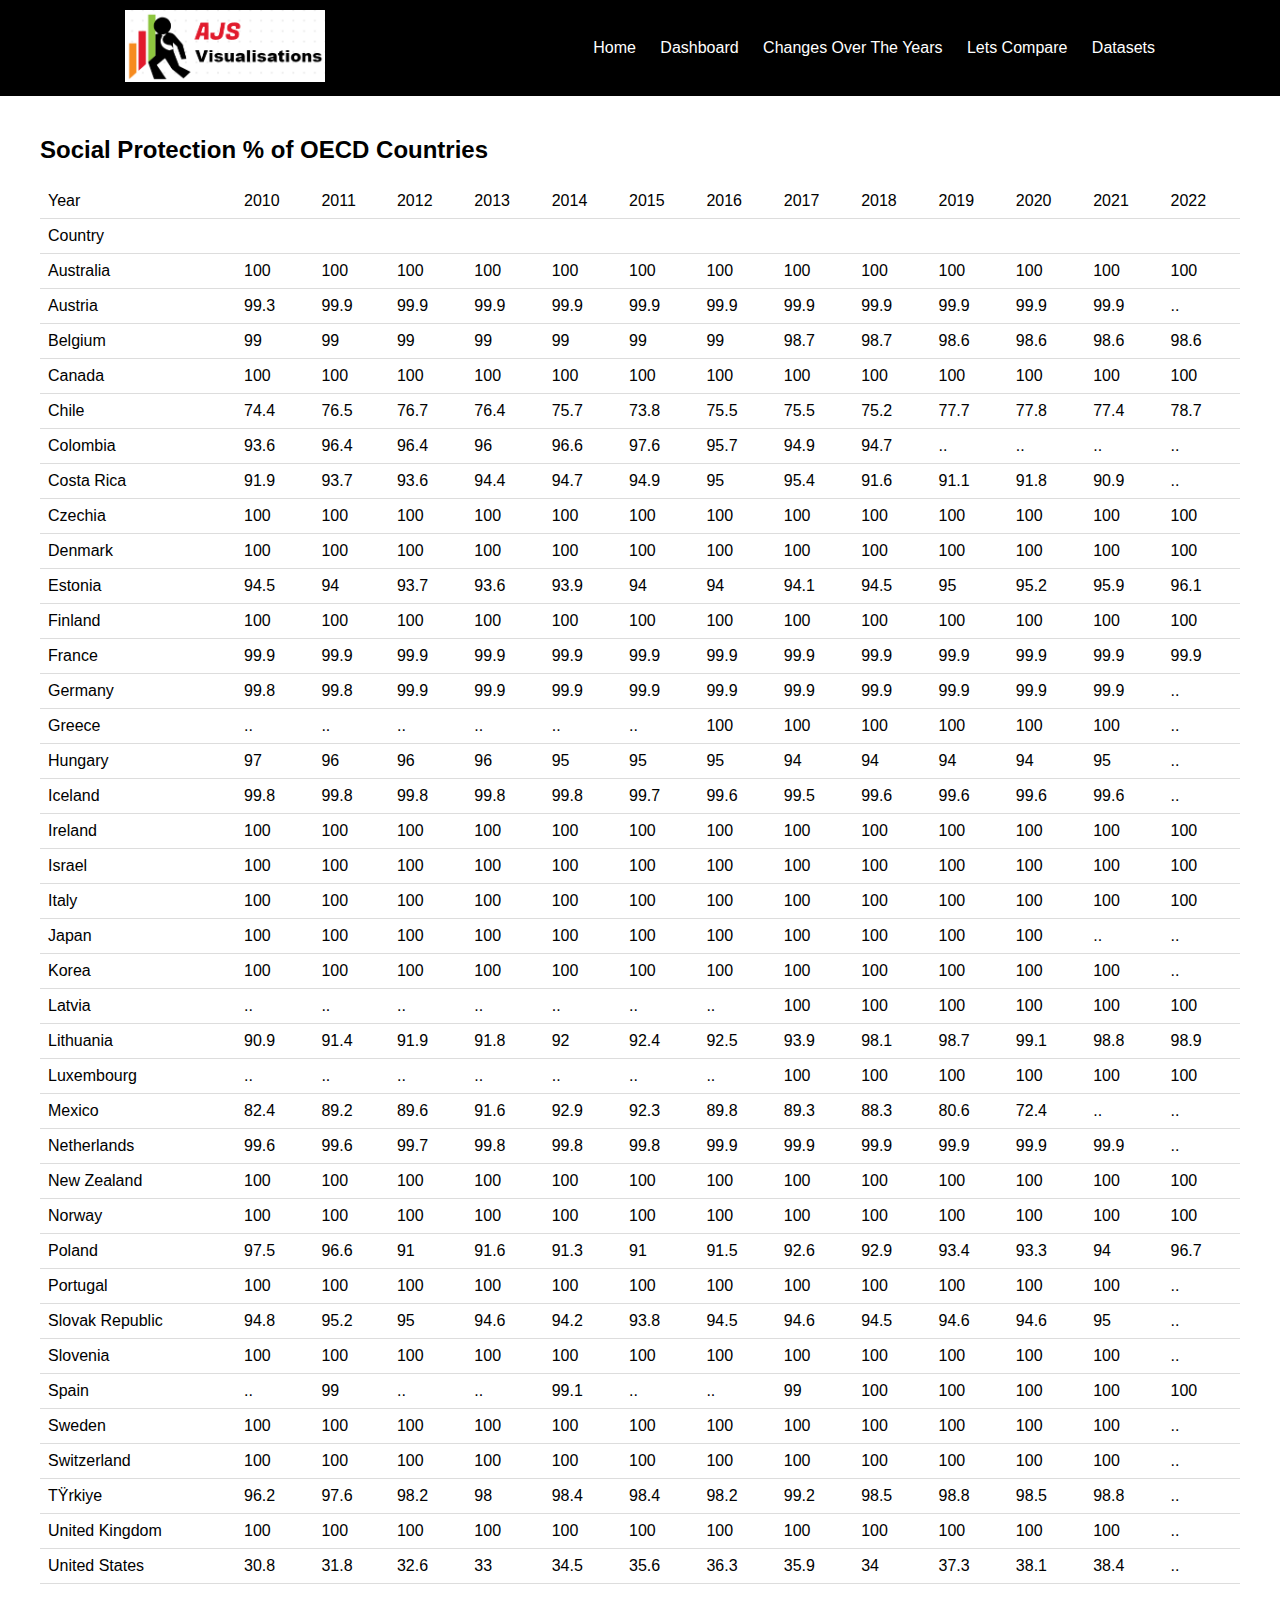
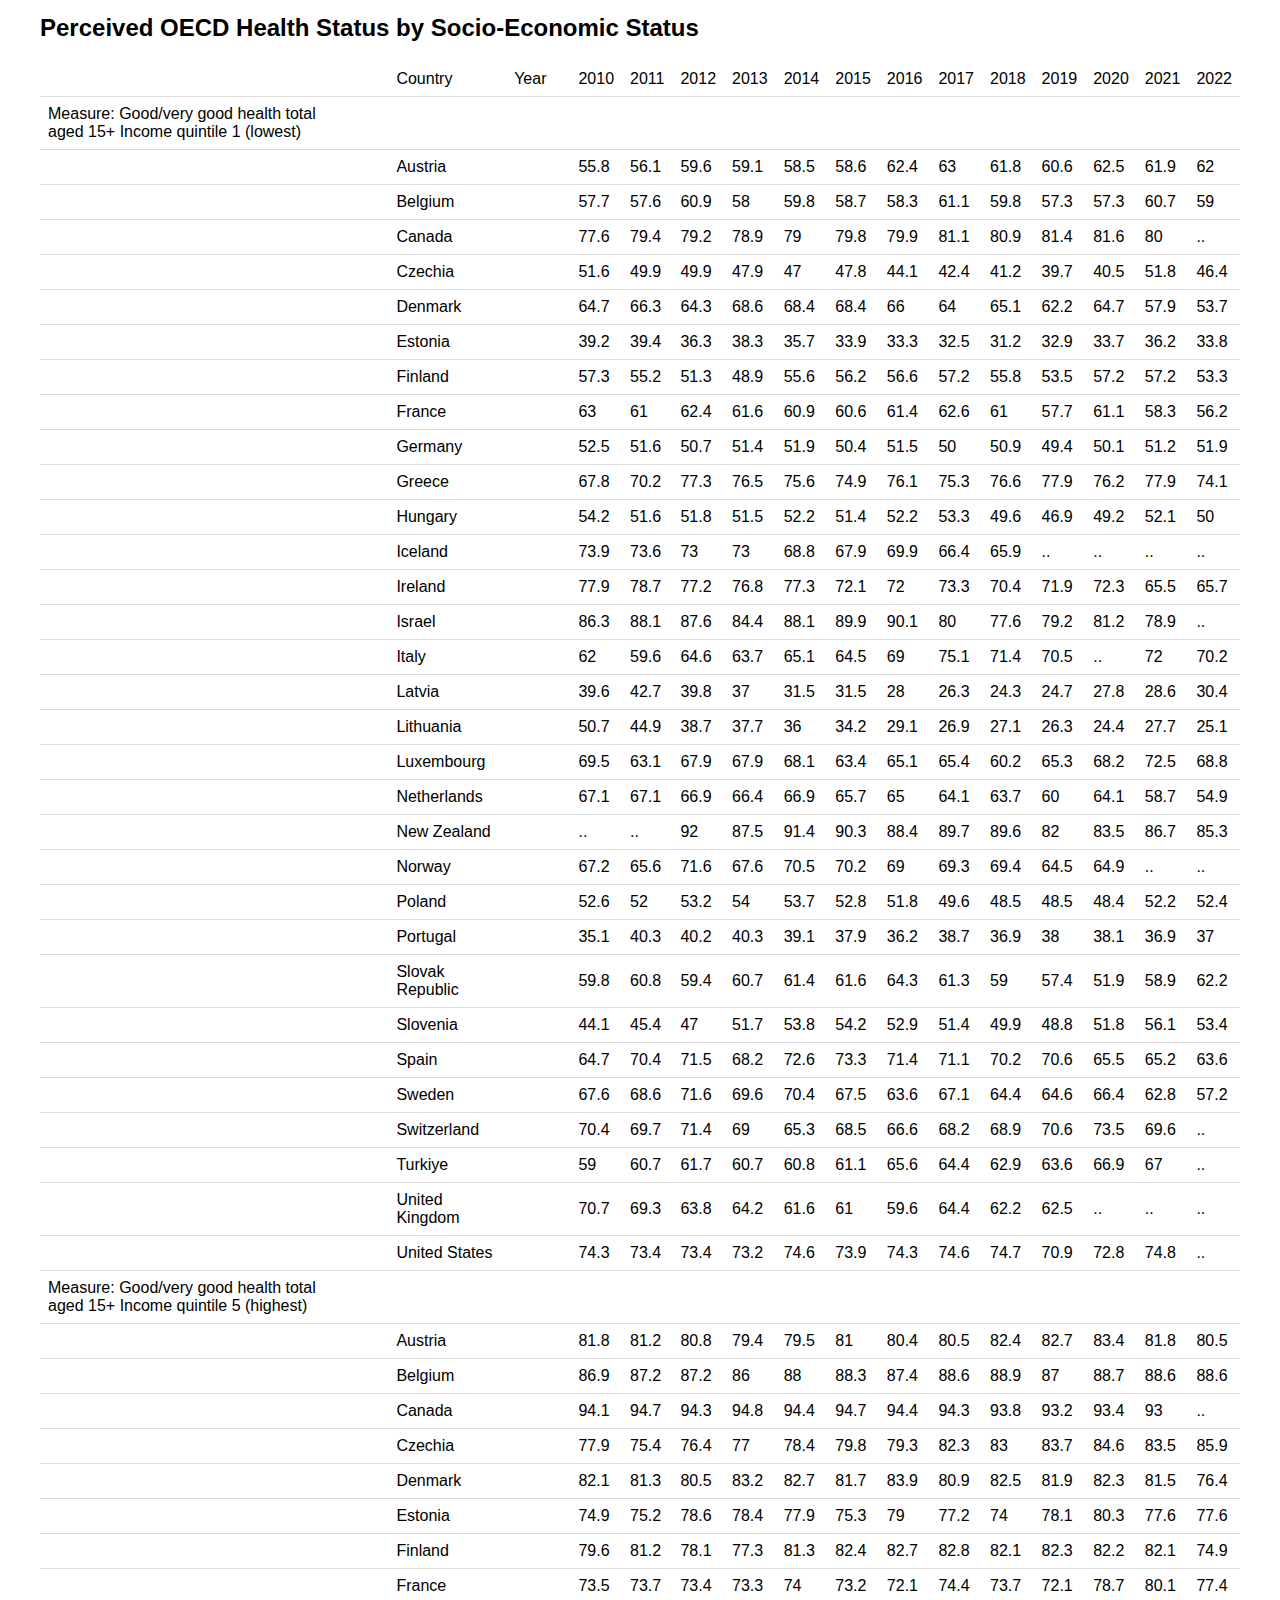
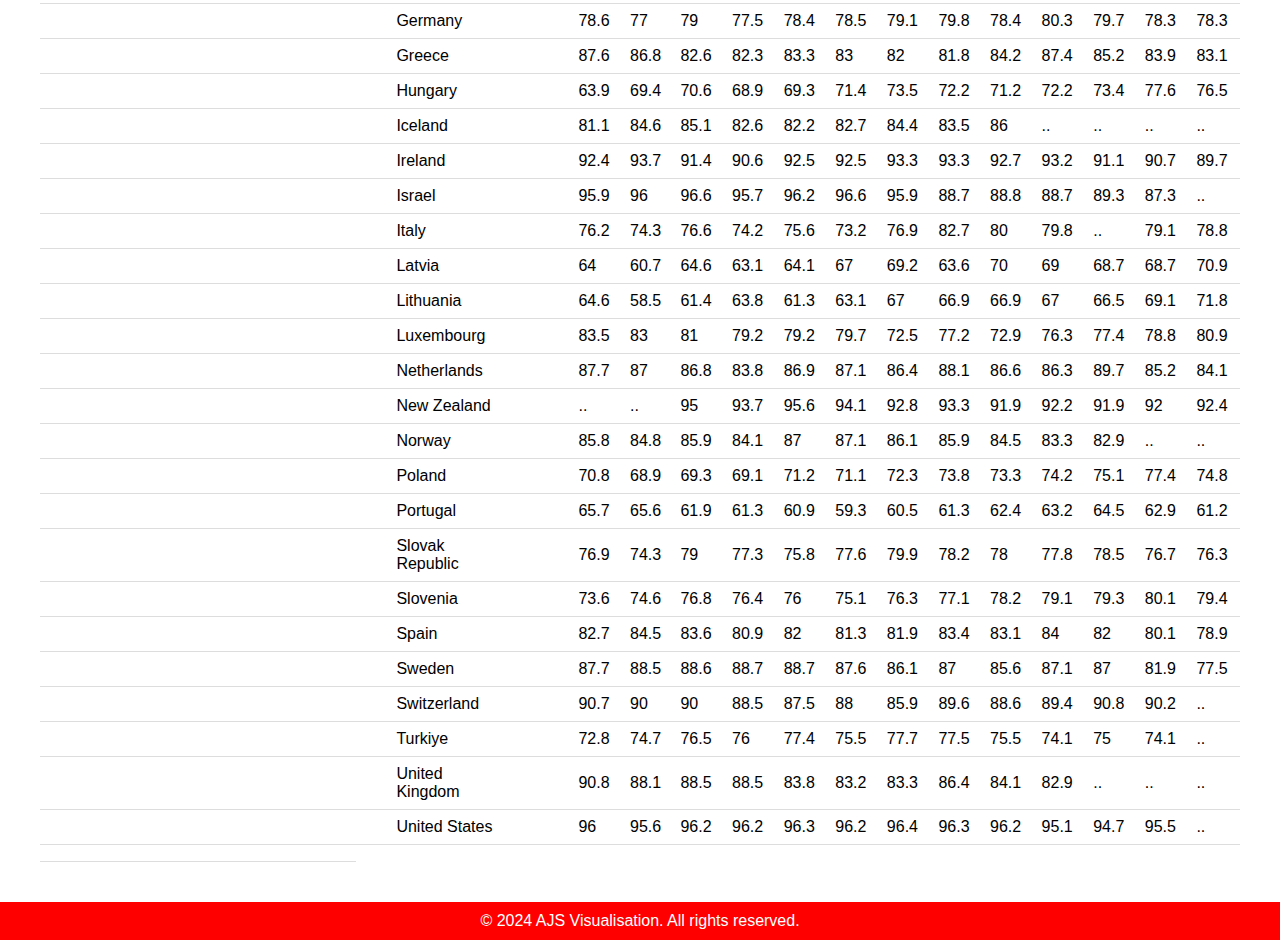
<file: Frontend/datasets.html>
<!DOCTYPE html>
<html lang="en">
<head>
<meta charset="UTF-8">
<meta name="viewport" content="width=device-width, initial-scale=1.0">
<title>Datasets</title>
<link rel="stylesheet" href="styles/datasetStyles.css">
<link rel="icon" type="image/x-icon" href="assets/icon.png">
<script src="scripts/datasetsScript.js" defer></script>
</head>
<body>
    <header>
        <div class="headerContainer">
          <div class="logo">
            <img src="assets/logo.png" alt="AJS Visualisation">
          </div>
          <nav>
            <ul>
              <center>
                <li><a href="index.html">Home</a></li>
                <li><a href="dashboard.html">Dashboard</a></li>
                <li><a href="changes.html">Changes Over The Years</a></li>
                <li><a href="comparecountries.html">Lets Compare</a></li>
                <li><a href="datasets.html">Datasets</a></li>
            </ul>
            </center>
          </nav>
        </div>
    </header>
<div class="tables">
  <div class="socialProtectionContainer">
      <h2>Social Protection % of OECD Countries</h2>
      <div id="socialCSV"></div>
  </div>
  <div class="healthStatusContainer">
    <h2>Perceived OECD Health Status by Socio-Economic Status</h2>
    <div id="healthCSV"></div>
  </div>
</div>
<footer>
    <div class="containerf">
      <div class="copyright">
        <p>&copy; 2024 AJS Visualisation. All rights reserved.</p>
      </div>
    </div>
  </footer>

</body>
</html>
</file>
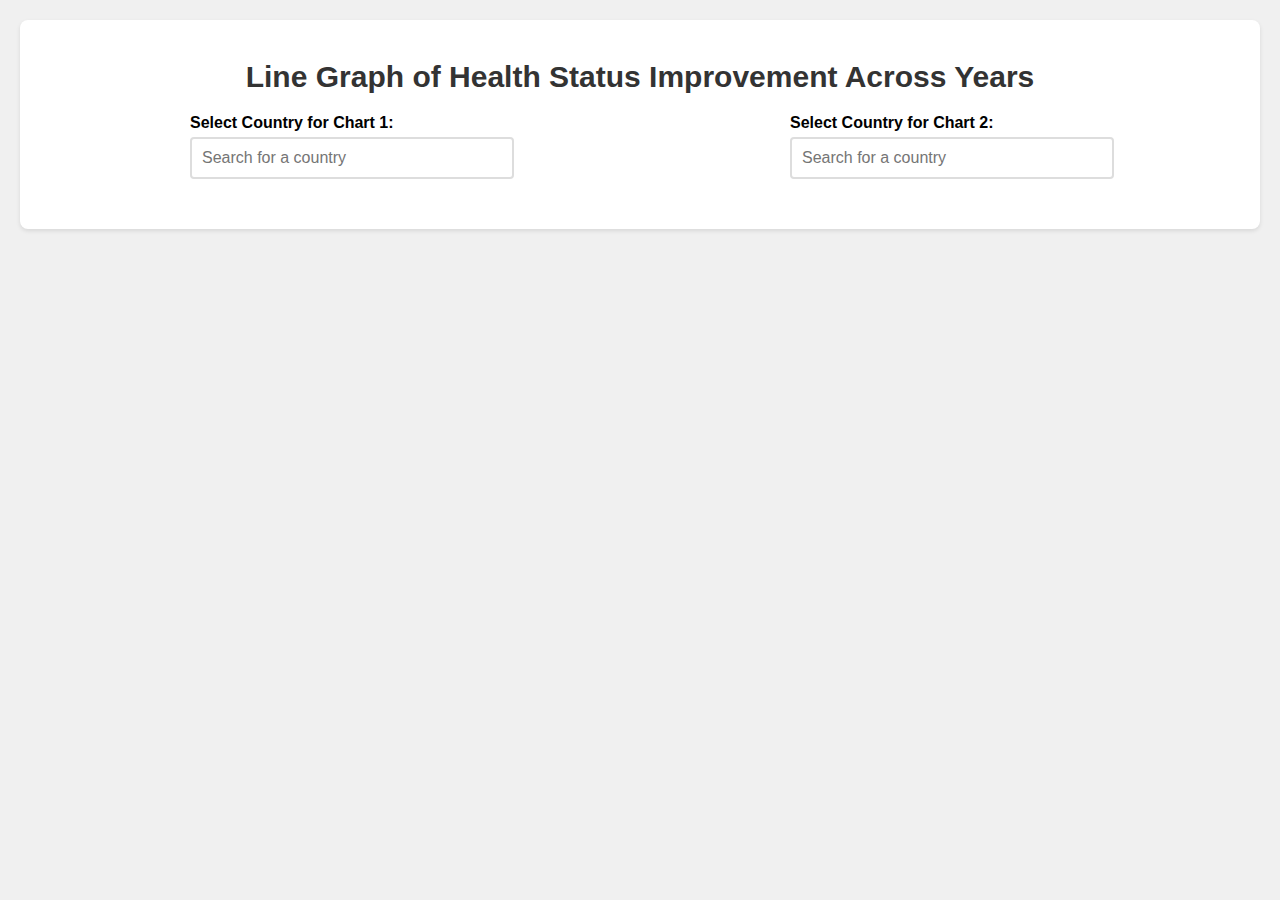
<file: Prototypes/Countrie Comparisons/comparecountries.html>
<!DOCTYPE html>
<html lang="en">

<head>
    <meta charset="UTF-8" />
    <meta name="description" content="Data Visualisation Exercise 1" />
    <meta name="keywords" content="HTML, CSS, D3" />
    <meta name="author" content="Jericho Black" />
    <title>Data Visualisation Exercise</title>
    <script src="https://d3js.org/d3.v7.min.js"></script>
    <style>
        body {
            font-family: Arial, sans-serif;
            margin: 0;
            padding: 0;
            background-color: #f0f0f0;
        }

        .container {
            max-width: 1200px;
            margin: 20px auto;
            padding: 20px;
            background-color: #fff;
            border-radius: 8px;
            box-shadow: 0 2px 4px rgba(0, 0, 0, 0.1);
        }

        h1 {
            text-align: center;
            font-size: 30px;
            font-weight: bold;
            color: #333;
            margin-bottom: 20px;
        }

        .dropdown-container {
            display: flex;
            justify-content: space-around;
            margin-bottom: 30px;
        }

        .dropdown {
            width: 100%;
            max-width: 300px;
        }

        .dropdown label {
            display: block;
            margin-bottom: 5px;
            font-weight: bold;
        }

        .dropdown input {
            width: 100%;
            padding: 10px;
            font-size: 16px;
            border-radius: 4px;
            border: 2px solid #ddd;
            background-color: #fff;
        }

        .chart-container {
            display: flex;
            justify-content: space-between;
        }

        svg {
            display: flex;
            border-radius: 8px;
        }
    </style>
</head>

<body>
    <div class="container">
        <h1>Line Graph of Health Status Improvement Across Years</h1>
        <div class="dropdown-container">
            <div class="dropdown">
                <label for="country-select1">Select Country for Chart 1:</label>
                <input list="countries" id="country-select1" placeholder="Search for a country"
                    oninput="updateChart('chart1', this.value)" />
            </div>
            <div class="dropdown">
                <label for="country-select2">Select Country for Chart 2:</label>
                <input list="countries" id="country-select2" placeholder="Search for a country"
                    oninput="updateChart('chart2', this.value)" />
            </div>
            <datalist id="countries">
                <option value="Austria"></option>
                <option value="Belgium"></option>
                <option value="Czechia"></option>
                <option value="Estonia"></option>
                <option value="Finland"></option>
                <option value="France"></option>
                <option value="Germany"></option>
                <option value="Greece"></option>
                <option value="Hungary"></option>
                <option value="Iceland"></option>
                <option value="Israel"></option>
                <option value="Italy"></option>
                <option value="Latvia"></option>
                <option value="Lithuania"></option>
                <option value="Luxembourg"></option>
                <option value="Netherlands"></option>
                <option value="Norway"></option>
                <option value="Poland"></option>
                <option value="Portugal"></option>
                <option value="Slovak Republic"></option>
                <option value="Slovenia"></option>
                <option value="Spain"></option>
                <option value="Sweden"></option>
                <option value="Switzerland"></option>
                <option value="Turkiye"></option>
                <option value="United Kingdom"></option>
                <option value="Canada"></option>
                <option value="United States"></option>
                <option value="New Zealand"></option>
            </datalist>
        </div>
        <div class="chart-container">
            <div id="chart1"></div>
            <div id="chart2"></div>
        </div>
    </div>

    <script>
        var color = d3.scaleOrdinal()
            .domain(["bottomQuintile", "topQuintile"])
            .range(["#32c6b5", "#ff7f0e"]);

        var height = 500;
        var width = 500;
        var padding = 60;

        function fetchData(country, callback) {
            d3.csv("HealthStatusOECD.csv", function (d) {
                return {
                    year: +d.Year,
                    bottomQuintile: d[country + "BQ"] !== ".." ? +d[country + "BQ"] : null,
                    topQuintile: d[country + "TQ"] !== ".." ? +d[country + "TQ"] : null,
                };
            }).then(callback).catch(function (error) {
                console.error('Error loading or parsing data:', error);
            });
        }

        function updateChart(chartId, country) {
            fetchData(country, function (data) {
                console.log(`Updating ${chartId} for ${country}`);
                d3.select(`#${chartId}`).html(""); // Clear existing content

                var svg = d3.select(`#${chartId}`)
                    .append("svg")
                    .attr("width", width)
                    .attr("height", height);

                var xScale = d3.scaleLinear()
                    .domain(d3.extent(data, function (d) { return d.year; }))
                    .range([padding, width - padding]);

                svg.append("g")
                    .attr("transform", `translate(0, ${height - padding})`)
                    .call(d3.axisBottom(xScale).ticks(5));

                var yScale = d3.scaleLinear()
                    .domain([0, 100])
                    .range([height - padding, padding]);

                svg.append("g")
                    .attr("transform", `translate(${padding}, 0)`)
                    .call(d3.axisLeft(yScale));

                // Append Y Axis Title
                svg.append("text")
                    .attr("transform", "rotate(-90)")
                    .attr("y", 0)
                    .attr("x", 0 - (height / 2) + 10)
                    .attr("dy", "1em")
                    .attr("font-family", "Arial")
                    .attr("font-size", "12px")
                    .attr("fill", "black")
                    .style("text-anchor", "middle")
                    .text("Percentage with perceived 'good' health status");

                // Append X Axis Title
                svg.append("text")
                    .attr("y", height - (padding / 2))
                    .attr("x", width / 2)
                    .attr("dy", "1em")
                    .attr("font-family", "Arial")
                    .attr("font-size", "12px")
                    .attr("fill", "black")
                    .style("text-anchor", "middle")
                    .text("Year");

                // Append a legend to the top of the SVG
                var legend = svg.append("g")
                    .attr("class", "legend")
                    .attr("transform", "translate(" + (width - 100) + "," + 20 + ")");

                legend.selectAll("rect")
                    .data(["topQuintile", "bottomQuintile"])
                    .enter()
                    .append("rect")
                    .attr("x", 0)
                    .attr("y", function (d, i) { return i * 20; })
                    .attr("width", 10)
                    .attr("height", 10)
                    .attr("fill", color);

                legend.selectAll("text")
                    .data(["Top Quintile", "Bottom Quintile"])
                    .enter()
                    .append("text")
                    .attr("x", 15)
                    .attr("y", function (d, i) { return i * 20 + 6; })
                    .attr("dy", ".35em")
                    .style("font-size", "10px")
                    .text(function (d) { return d; });

                ["bottomQuintile", "topQuintile"].forEach(function (quintile) {
                    svg.append("path")
                        .datum(data)
                        .attr("fill", "none")
                        .attr("stroke", color(quintile))
                        .attr("stroke-width", 2)
                        .attr("d", d3.line()
                            .defined(function (d) { return d[quintile] !== null; })
                            .x(function (d) { return xScale(d.year); })
                            .y(function (d) { return yScale(d[quintile]); })
                        );

                    svg.selectAll(`dot.${quintile}`)
                        .data(data.filter(d => d[quintile] !== null))
                        .enter()
                        .append("circle")
                        .attr("fill", color(quintile))
                        .attr("cx", function (d) { return xScale(d.year); })
                        .attr("cy", function (d) { return yScale(d[quintile]); })
                        .attr("r", 5)
                        .on("mouseover", function (event, d) {
                            var xPosition = parseFloat(d3.select(this).attr("cx"));
                            var yPosition = parseFloat(d3.select(this).attr("cy"));

                            var tooltipText = `Year: ${d.year}, ${d[quintile]}%`;
                            var textWidth = tooltipText.length * 6; // Approximate width calculation
                            var textHeight = 18; // Approximate height

                            svg.append("rect")
                                .attr("id", "tooltip-bg")
                                .attr("x", xPosition + 5)
                                .attr("y", yPosition - textHeight)
                                .attr("width", textWidth)
                                .attr("height", textHeight)
                                .attr("fill", "white")
                                .attr("stroke", "black");

                            svg.append("text")
                                .attr("id", "tooltip-text")
                                .attr("x", xPosition + 10)
                                .attr("y", yPosition - 5)
                                .text(tooltipText)
                                .attr("font-family", "Arial")
                                .attr("font-size", "12px")
                                .attr("fill", "black");

                            d3.select(this)
                                .transition()
                                .duration(200)
                                .attr("fill", "orange");
                        })
                        .on("mouseout", function (d) {
                            d3.select("#tooltip-bg").remove();
                            d3.select("#tooltip-text").remove();
                            d3.select(this)
                                .transition()
                                .duration(200)
                                .attr("fill", color(quintile));
                        });
                });
            });
        }
    </script>
</body>

</html>
</file>
<file: Prototypes/Combination/styles.css>
html,
body {
  margin: 0px;
}
.gridContainer {
  background-color: #eee;
  padding: 20px;
  height: 100vh;
  display: grid;
  grid-template-rows: 1fr 1fr;
  grid-template-columns: repeat(4, 1fr);
}

.gridContainer > div {
  background-color: #ccc;
  border: 1px solid #777;
}

.sideBar {
  grid-row: 1 / span 2;
  grid-column: 1;
}

.choroContainer {
  grid-column: 2 / span 3;
  grid-row: 1;

  display: flex;
  flex-direction: column;
  align-items: center;
  justify-content: center;
}

.lineContainer {
  grid-column: 2 / span 3;
  grid-row: 2;
  padding: 10px;
  display: flex;
  flex-direction: column;
  justify-content: center;
  align-items: center;
}

.buttons {
  display: flex;
  flex-direction: column;
  padding: 20px;
  gap: 20px;
}

.continent {
  background-color: #777;
  border-radius: 8px;
  padding: 10px;
}
.continent > h2 {
  margin-top: 0px;
}

.continent > button {
  margin: 5px;
  padding: 8px 16px;
  background-color: #ccc;
  border: none;
  color: white;
  border-radius: 4px;
  cursor: pointer;
}

.continent > button:hover {
  background-color: #eee;
}

h2 {
  font-family: Arial, sans-serif;
  color: #eee;
}
.hiding {
  display: none;
}
.lineHeading {
  display: flex;
  flex-direction: column;
  align-items: center;
  justify-content: center;
}

.lineHeading > h2,
.lineHeading > h3 {
  margin: 5px;
}

.domain {
  stroke-opacity: 0%;
}

.tooltip {
  font-family: Arial, sans-serif;
  background: rgba(255, 255, 255, 0.9);
}
</file>
<file: Frontend/styles/datasetStyles.css>
/*Styles for the Datasets Page*/
* {
  margin: 0;
  padding: 0;
  box-sizing: border-box;
}

body {
  font-family: Arial, sans-serif;
}

@keyframes fadeInUpText {
  0% {
    transform: translateY(50px);
    opacity: 0;
  }
  100% {
    transform: translateY(0px);
    opacity: 1;
  }
}

.container {
  max-width: 1800px;
  margin: 0 auto;
  padding: 20px;
  border: 1px solid #ccc;
  border-radius: 5px;
  background-color: #f9f9f9;
}
table {
  width: 100%;
  border-collapse: collapse;
  margin-top: 20px;
}
th,
td {
  padding: 8px;
  text-align: left;
  border-bottom: 1px solid #ddd;
}
th {
  background-color: #f2f2f2;
}

.headerContainer {
  display: flex;
  align-items: center;
}

/* Header styles */
header {
  background-color: black;
  padding: 10px 125px;
}

.logo img {
  width: 200px;
}

nav {
  margin-left: auto;
}

nav ul {
  list-style-type: none;
}

nav ul li {
  display: inline;
  margin-left: 20px;
}

nav ul li a {
  color: white;
  text-decoration: none;
  font-size: 16px;
}

nav ul li a:hover {
  color: red;
}

.tables {
  padding: 40px;
  display: flex;
  flex-direction: column;
  gap: 30px;
  animation: 1.5s fadeInUpText;
}

.containerf {
  width: 90%;
  margin: 0 auto;
  text-align: center;
  flex: 1;
}

footer {
  background-color: red;
  color: white;
  padding: 10px 0;
  text-align: center;
  width: 100%;
}

footer p {
  margin: 0;
}
</file>
<file: Frontend/styles/changesStyles.css>
/* Style for the Changes Over the Years page*/

/* Reset styles */
* {
  margin: 0;
  padding: 0;
  box-sizing: border-box;
}

/* Body styles */
body {
  font-family: Arial, sans-serif;
  display: flex;
  flex-direction: column;
  min-height: 100vh;
}

@keyframes fadeInUpText {
  0% {
    transform: translateY(50px);
    opacity: 0;
  }
  100% {
    transform: translateY(0px);
    opacity: 1;
  }
}

/* Container styles */
.container {
  width: 90%;
  margin: 0 auto;
  text-align: center;
  flex: 1;
}

/* Container styles */
.headerContainer {
  display: flex;
  align-items: center;
}

/* Header styles */
header {
  background-color: black;
  padding: 10px 125px;
}

.logo img {
  width: 200px;
}

nav {
  margin-left: auto;
}

nav ul {
  list-style-type: none;
}

nav ul li {
  display: inline;
  margin-left: 20px;
}

nav ul li a {
  color: white;
  text-decoration: none;
  font-size: 16px;
}

nav ul li a:hover {
  color: red;
}

main {
  animation: 1.5s fadeInUpText;
}

.button-container {
  display: flex;
  flex-wrap: wrap;
  justify-content: flex-start;
  margin-top: 10px;
}

#chart-container {
  width: 50%;
}

.continent {
  background-color: black;
  color: white;
  border: 2px solid #ddd;
  border-radius: 8px;
  padding: 10px;
  margin: 10px;
  width: 400px;
  text-align: left;
}

.continent h2 {
  margin-top: 0;
}

.continent button {
  margin: 5px;
  padding: 8px 16px;
  background-color: #e00000;
  border: none;
  color: white;
  border-radius: 4px;
  cursor: pointer;
}

.continent button:hover {
  background-color: #a00000;
}

.half-page-container {
  height: 70vh;
  box-sizing: border-box;
  display: inline-block;
  vertical-align: top;
  margin: 0 auto;
}

.left-container {
  width: 400px;
}

.right-container {
  width: 1100px;
}

/* Footer styles */
footer {
  background-color: red;
  color: white;
  padding: 10px 0;
  text-align: center;
  width: 100%;
}

footer p {
  margin: 0;
}
</file>
<file: Frontend/styles/styles.css>
/*Styles for index.html, dashboard.html and countrycomparison.html*/

/* Reset styles */
* {
  margin: 0;
  padding: 0;
  box-sizing: border-box;
}

/* Body styles */
body {
  font-family: Arial, sans-serif;
  background-color: white;
}

/* Container styles */
.container {
  bottom: 0;
  width: 90%;
  margin: 0 auto;
}

.headerContainer {
  display: flex;
  align-items: center;
}

/* Header styles */
header {
  background-color: black;
  padding: 10px 125px;
}

.logo img {
  width: 200px;
}

nav {
  margin-left: auto;
}

nav ul {
  list-style-type: none;
}

nav ul li {
  display: inline;
  margin-left: 20px;
}

nav ul li a {
  color: white;
  text-decoration: none;
  font-size: 16px;
}

nav ul li a:hover {
  color: red;
}

/*hero image*/

.hero {
  margin: 20px 150px;
  position: relative;
}

.overLay {
  position: absolute;
  top: 0;
  left: 0;
  width: 100%;
  height: 99%;
  background-color: rgba(0, 0, 0, 0.7);
  display: flex;
  align-items: center;
  justify-content: center;
}

.overLay > h1 {
  color: white;
  font-size: 3rem;
}

@keyframes fadeInUpText {
  0% {
    transform: translateY(50px);
    opacity: 0;
  }
  100% {
    transform: translateY(0px);
    opacity: 1;
  }
}

.projectTitle {
  margin: 30px 150px 0px 150px;
  display: flex;
  align-items: center;
  justify-content: center;
}

h1 {
  animation: 1.5s fadeInUpText;
  margin: 20px;
}

/* content */
.content {
  margin: 10px 100px;
  padding: 20px 50px;
  height: fit-content;
  display: grid;
  grid-template-rows: 1fr 1fr 0.5fr;
  grid-row-gap: 50px;
}
.content > div {
  padding: 20px;
}

.row1,
.row3 {
  display: grid;
  grid-template-columns: 2fr 1.5fr;
  grid-column-gap: 30px;
}

.row2 {
  display: grid;
  grid-template-columns: 1.5fr 2fr;
  grid-column-gap: 30px;
}

img {
  max-width: 100%;
}

.swinLogo {
  width: 100%;
}

.infoContainer1,
.infoContainer2,
.infoContainer3 {
  display: flex;
  flex-direction: column;
  justify-content: center;
  padding: 0 0 20px 0;
  gap: 10px;
}

.contentHeadings {
  color: black;
}

@keyframes fadeInUp {
  0% {
    transform: translateY(10%);
    opacity: 0;
  }
  100% {
    transform: translateY(0%);
    opacity: 1;
  }
}

.hero,
.content {
  animation: 1.5s fadeInUp;
}

/* Footer styles */
footer {
  background-color: red;
  color: white;
  width: 100%;
  padding: 10px 0;
  text-align: center;
}

.compFooter {
  position: absolute;
  bottom: 0;
  left: 0;
  width: 100%;
}

footer p {
  margin: 0;
}

/*------Dashboard Styling-------*/
html,
body {
  margin: 0px;
}
.gridContainer {
  background-color: white;
  border-radius: 8px;
  padding: 20px;
  height: fit-content;
  display: grid;
  grid-template-rows: auto;
  grid-template-columns: repeat(4, 1fr);
}

.gridContainer > div {
  background-color: #ccc;
  border: 1px solid #777;
}

.sideBar {
  grid-row: 1 / span 2;
  grid-column: 1;
  border-top-left-radius: 8px;
  border-bottom-left-radius: 8px;
}

.choroContainer {
  grid-column: 2 / span 3;
  grid-row: 1;
  border-top-right-radius: 8px;
  display: flex;
  flex-direction: column;
  align-items: center;
  justify-content: center;
  padding: 10px;
}

.choroHeading,
.fillerHeading,
#lineHeading > h2,
#lineHeading > h3,
.linePara > h2,
.lineParaInfo {
  color: #232b2b;
}

.lineContainer {
  grid-column: 2 / span 3;
  grid-row: 2;
  display: grid;
  grid-template-columns: 1fr 1.5fr;
  border-bottom-right-radius: 8px;
}

.lineGraph {
  position: relative;
  display: flex;
  flex-direction: column;
  align-items: center;
  justify-content: center;
  border-left: 1px solid #777;
}
.linePara {
  padding: 10px 30px;
  border-right: 1px solid #777;
}

.linePara > h2 {
  justify-self: normal;
}

.lineParaInfo {
  padding-top: 10px;
  gap: 30px;
  display: flex;
  flex-direction: column;
  text-align: justify;
  text-justify: inter-word;
}

.buttons {
  display: flex;
  flex-direction: column;
  padding: 20px;
  gap: 20px;
  justify-content: center;
}

.continent {
  background-color: black;
  border-radius: 8px;
  padding: 10px;
}
.continent > h2 {
  margin-top: 0px;
}

.continent > button {
  margin: 5px;
  padding: 8px 16px;
  background-color: #ff0000;
  border: none;
  color: white;
  border-radius: 4px;
  cursor: pointer;
}

.continent > button:hover {
  background-color: #b03832;
}

h2 {
  color: #eee;
}

.hiding {
  display: none;
}
.lineHeading {
  display: flex;
  flex-direction: column;
  align-items: center;
  justify-content: center;
}

.lineHeading > h2,
.lineHeading > h3 {
  margin: 5px;
}

.hi > path {
  stroke-opacity: 0%;
}

.tooltip {
  background: rgba(255, 255, 255, 0.9);
  max-height: 200px;
  display: flex;
  flex-direction: column;
}

.tNoInfo {
  max-height: 50px;
  padding-bottom: 10px;
}

.toolSub {
  margin-bottom: 8px;
}

.gridContainer > div > div,
.gridContainer > div > h2,
.gridContainer > div > svg {
  animation: 1.5s fadeInUp;
}

.noDataIcon {
  position: absolute;
  top: 50%;
  left: 50%;
  transform: translate(-50%, -50%);
  max-width: 200px;
}
/*------Lets Compare Styling------*/

.container-compare {
  animation: 1.5s fadeInUpText;
  max-width: 1000px;
  margin: 20px auto;
  padding: 20px;
  background-color: #fff;
  border-radius: 8px;
}

.description-box {
  margin: 20px auto;
  padding: 20px;
  background-color: #fff;
  border-radius: 8px;
}

.dropdown-container-compare {
  animation: 1.5s fadeInUpText;
  display: flex;
  margin: 30px;
  justify-content: space-around;
  margin-bottom: 30px;
}

.chart-container-compare {
  animation: 1.5s fadeInUpText;
  display: flex;
  justify-content: space-between;
  background-color: #fff;
  padding: 20px;
  border-radius: 8px;
}

#chart1,
#chart2 {
  animation: 1.5s fadeInUpText;
  background-color: white; /* Ensure a white background for the SVG containers */
  width: 500px;
  height: 500px;
}

.dropdown {
  width: 100%;
  max-width: 300px;
}

.dropdown label {
  display: block;
  margin-bottom: 5px;
  font-weight: bold;
}

.dropdown input {
  width: 100%;
  padding: 10px;
  font-size: 16px;
  border-radius: 4px;
  border: 2px solid #ddd;
  background-color: #fff;
}
</file>
